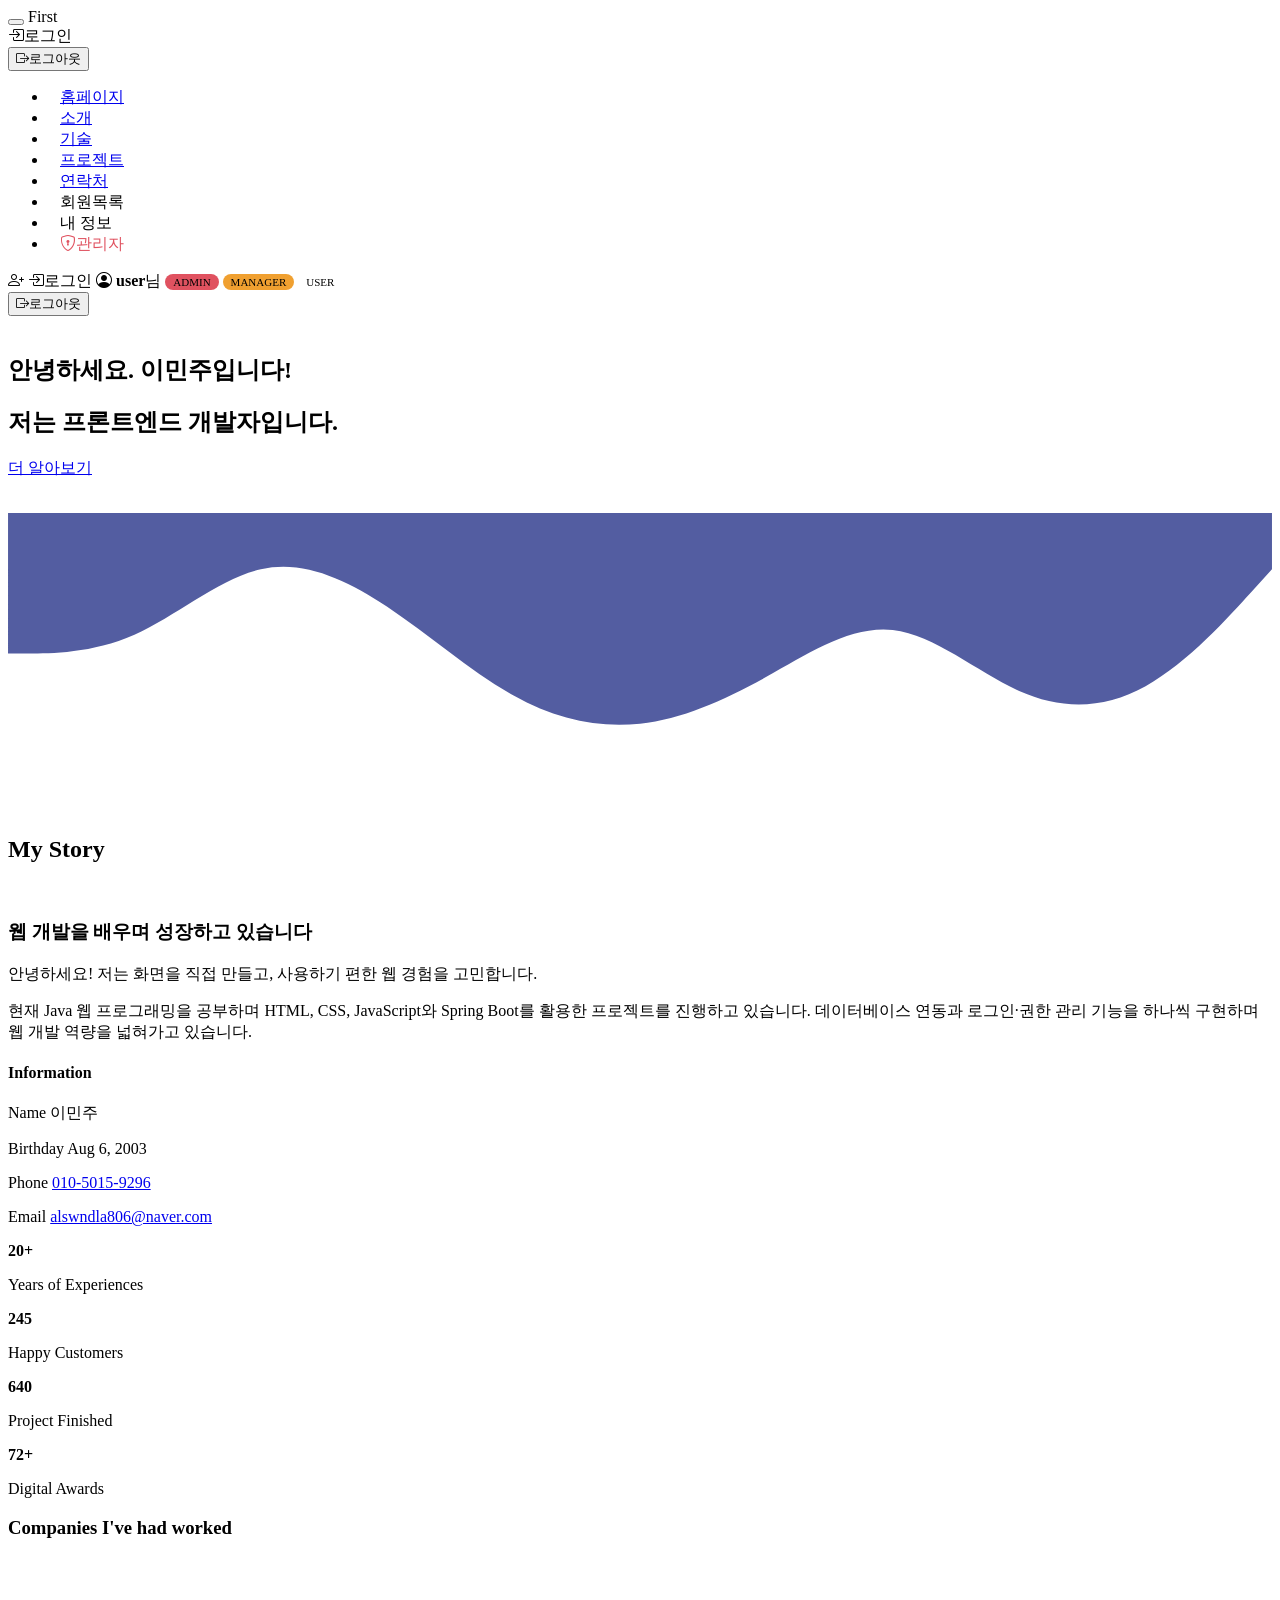
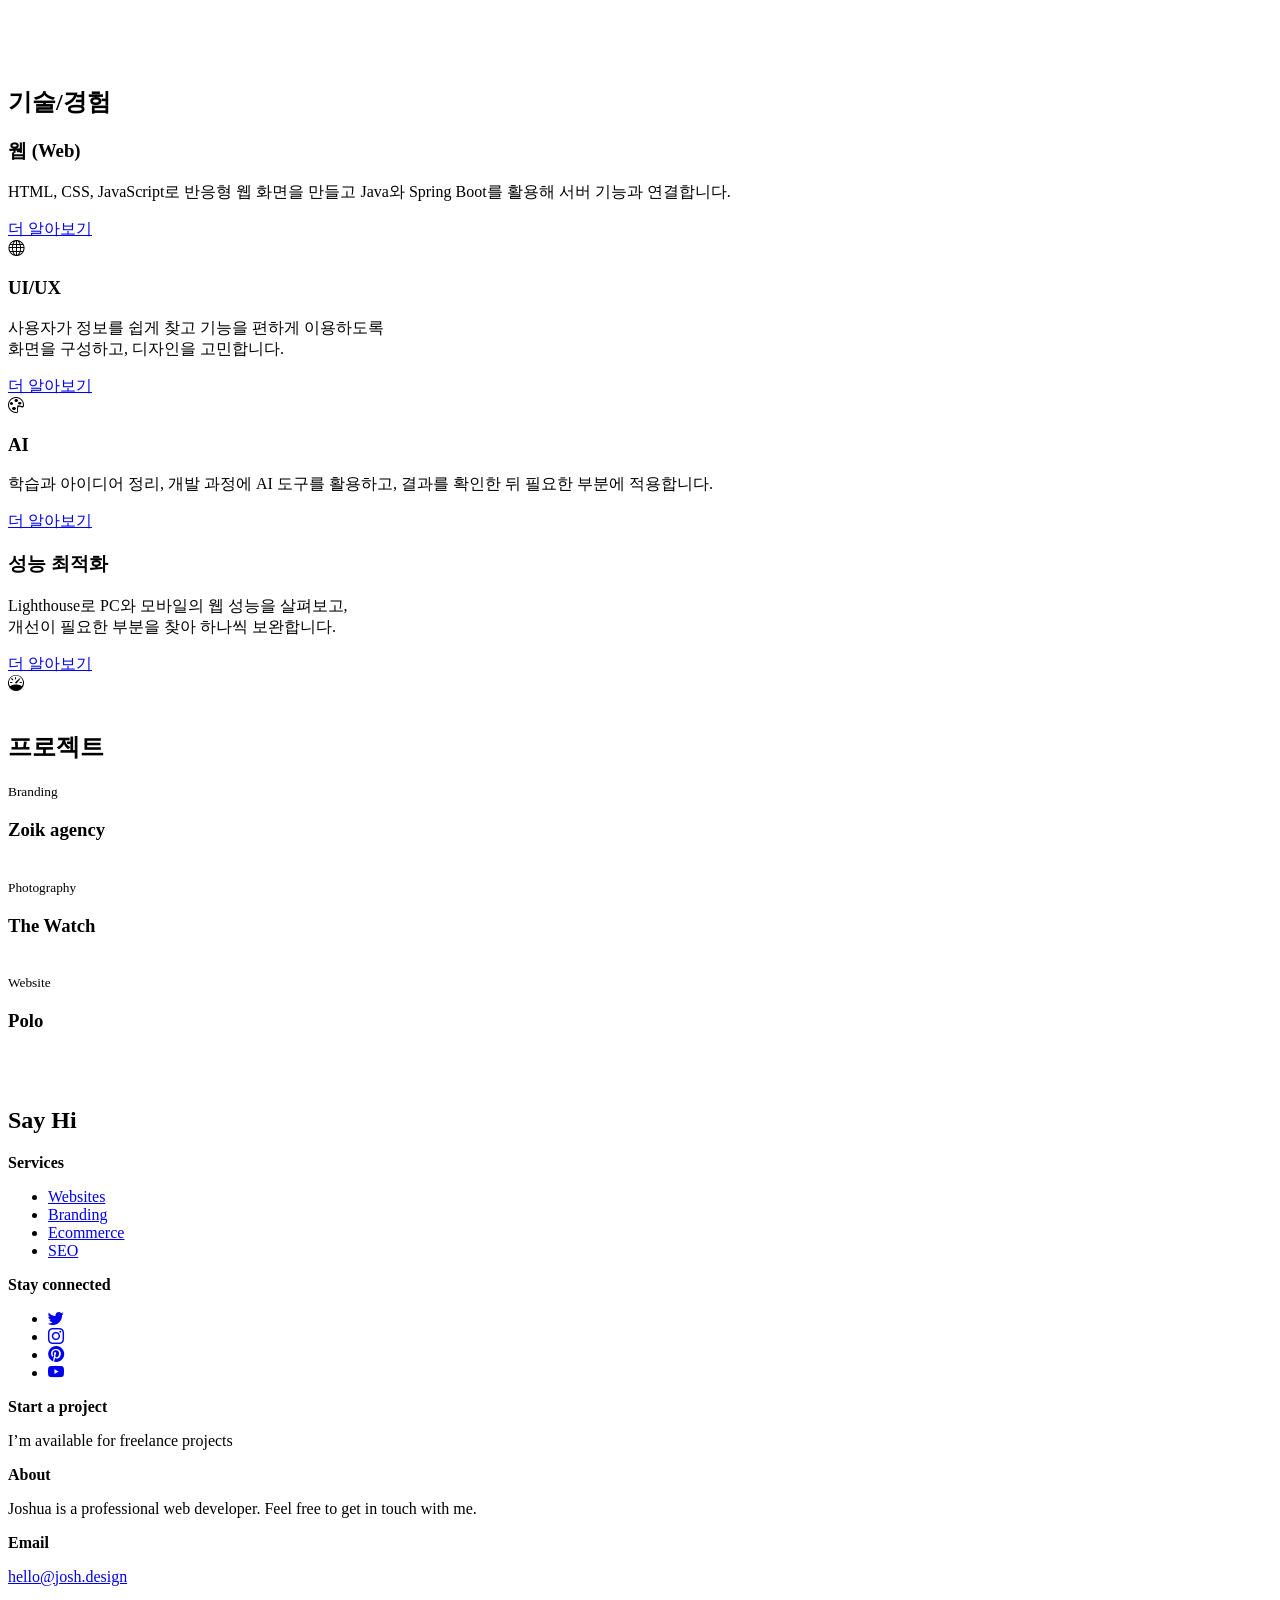
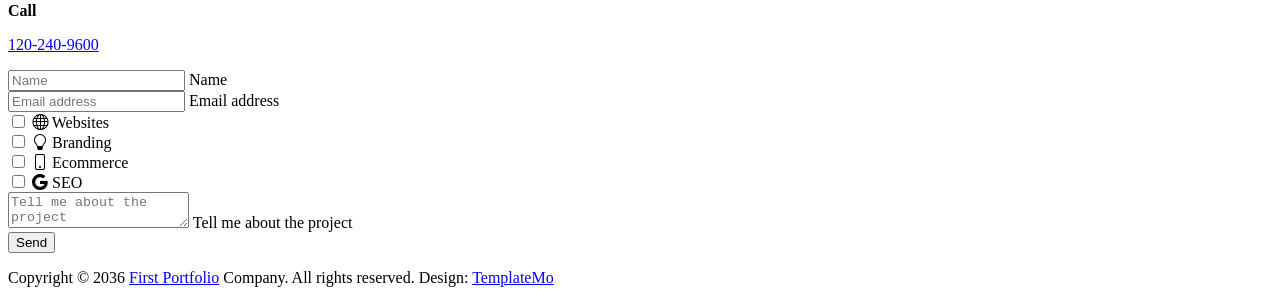
<file: demo/src/main/resources/templates/index.html>
<!doctype html>
<html xmlns:th="http://www.thymeleaf.org" xmlns:sec="http://www.thymeleaf.org/extras/spring-security">
    <head>
        <meta charset="utf-8">
        <meta name="viewport" content="width=device-width, initial-scale=1">

        <meta name="description" content="">
        <meta name="author" content="TemplateMo">

        <title>First Portfolio Bootstrap 5 Theme</title>

        <!-- CSS FILES -->
        <link rel="preconnect" href="https://fonts.googleapis.com">
        
        <link rel="preconnect" href="https://fonts.gstatic.com" crossorigin>
        
        <link href="https://fonts.googleapis.com/css2?family=DM+Sans:wght@400;500;700&display=swap" rel="stylesheet">

        <link th:href="@{/css/bootstrap.min.css}" rel="stylesheet">

        <!-- <link th:href="@{/css/bootstrap-icons.css}" rel="stylesheet"> -->
        <link rel="stylesheet" href="https://cdn.jsdelivr.net/npm/bootstrap-icons@1.13.1/font/bootstrap-icons.min.css">

        <link th:href="@{/css/magnific-popup.css}" rel="stylesheet">

        <link th:href="@{/css/templatemo-first-portfolio-style.css}" rel="stylesheet">
        
<!--

TemplateMo 578 First Portfolio

https://templatemo.com/tm-578-first-portfolio

-->

        <!-- [5주차] 네비게이션 로그인 사용자 표시 스타일 -->
        <style>
            .navbar-user { color: var(--white-color); font-size: var(--p-font-size); white-space: nowrap; }
            .navbar.is-sticky .navbar-user { color: var(--dark-color); }
            a.navbar-icon:hover { background: var(--secondary-color); color: var(--white-color); }
            /* [6주차] 권한(ROLE) 배지, 관리자 메뉴 */
            .role-badge { font-size: 11px; font-weight: var(--font-weight-bold); padding: 2px 8px; border-radius: 20px; color: var(--white-color); vertical-align: middle; }
            .role-ADMIN   { background: #e05260; }
            .role-MANAGER { background: #f0a030; }
            .role-USER    { background: var(--secondary-color); }
            .navbar .nav-link.nav-link-admin { color: #e05260; }
            /* [6주차] 메뉴가 늘어나도 한 줄 유지 */
            .navbar-nav .nav-link, .navbar .custom-btn { white-space: nowrap; }
            @media (min-width: 992px) {
                .navbar-expand-lg .navbar-nav .nav-link { margin-left: 12px; margin-right: 12px; }
            }
            @media (min-width: 992px) and (max-width: 1199px) {
                .navbar-expand-lg .navbar-nav .nav-link { margin-left: 7px; margin-right: 7px; font-size: 15px; }
                .navbar i.navbar-icon { display: none; }
            }
        </style>
    </head>
    
    <body>

        <section class="preloader">
            <div class="spinner">
                <span class="spinner-rotate"></span>    
            </div>
        </section>

        <nav class="navbar navbar-expand-lg">
            <div class="container">

                <button class="navbar-toggler" type="button" data-bs-toggle="collapse" data-bs-target="#navbarNav" aria-controls="navbarNav" aria-expanded="false" aria-label="Toggle navigation">
                    <span class="navbar-toggler-icon"></span>
                </button>

                <a th:href="@{/}" class="navbar-brand mx-auto mx-lg-0">First</a>

                <!-- [5주차] 모바일 화면 : 로그인 / 로그아웃 버튼 -->
                <div class="d-flex align-items-center d-lg-none">
                    <a sec:authorize="isAnonymous()" class="custom-btn btn" th:href="@{/login}">
                        <i class="bi-box-arrow-in-right me-1"></i>로그인
                    </a>
                    <form sec:authorize="isAuthenticated()" th:action="@{/logout}" method="post" class="m-0">
                        <button type="submit" class="custom-btn btn">
                            <i class="bi-box-arrow-right me-1"></i>로그아웃
                        </button>
                    </form>
                </div>

                <div class="collapse navbar-collapse" id="navbarNav">
                    <ul class="navbar-nav ms-lg-5">
                        <li class="nav-item">
                            <a class="nav-link click-scroll" href="#section_1">홈페이지</a>
                        </li>

                        <li class="nav-item">
                            <a class="nav-link click-scroll" href="#section_2">소개</a>
                        </li>

                        <li class="nav-item">
                            <a class="nav-link click-scroll" href="#section_3">기술</a>
                        </li>

                        <li class="nav-item">
                            <a class="nav-link click-scroll" href="#section_4">프로젝트</a>
                        </li>

                        <li class="nav-item">
                            <a class="nav-link click-scroll" href="#section_5">연락처</a>
                        </li>

                        <!-- [5주차] 회원 전용 페이지 : 로그인하지 않으면 로그인 화면으로 이동 -->
                        <li class="nav-item" sec:authorize="hasAnyRole('ADMIN', 'MANAGER')">
                            <a class="nav-link" th:href="@{/testdb}">회원목록</a>
                        </li>

                        <!-- [6주차] 로그인한 사람만 보이는 메뉴 : 내 정보 -->
                        <li class="nav-item" sec:authorize="isAuthenticated()">
                            <a class="nav-link" th:href="@{/mypage}">내 정보</a>
                        </li>

                        <!-- [6주차] 관리자(ROLE_ADMIN)만 보이는 메뉴 : 메뉴를 숨겨도 주소(URL) 직접 입력은 막지 못한다! -->
                        <li class="nav-item" sec:authorize="hasRole('ADMIN')">
                            <a class="nav-link nav-link-admin" th:href="@{/admin/members}"><i class="bi-shield-lock me-1"></i>관리자</a>
                        </li>
                    </ul>

                    <!-- [5주차] PC 화면 : 로그인 상태에 따라 버튼 전환 (sec:authorize) -->
                    <div class="d-lg-flex align-items-center d-none ms-auto">
                        <!-- 로그인 전 : 로그인 / 회원가입 -->
                        <th:block sec:authorize="isAnonymous()">
                            <a class="navbar-icon bi-person-plus me-3 text-center" th:href="@{/signup}" title="회원가입"></a>
                            <a class="custom-btn btn" th:href="@{/login}">
                                <i class="bi-box-arrow-in-right me-1"></i>로그인
                            </a>
                        </th:block>

                        <!-- 로그인 후 : 사용자 아이디 + 로그아웃 (CSRF 때문에 POST 폼으로 전송) -->
                        <th:block sec:authorize="isAuthenticated()">
                            <i class="navbar-icon bi-person-circle me-2 text-center"></i>
                            <span class="navbar-user me-3"><strong sec:authentication="name">user</strong>님
                                <!-- [6주차] 내 권한 배지 : hasRole('권한') 이 true 인 것만 표시 -->
                                <span sec:authorize="hasRole('ADMIN')" class="role-badge role-ADMIN">ADMIN</span>
                                <span sec:authorize="hasRole('MANAGER')" class="role-badge role-MANAGER">MANAGER</span>
                                <span sec:authorize="hasRole('USER')" class="role-badge role-USER">USER</span>
                            </span>
                            <form th:action="@{/logout}" method="post" class="m-0">
                                <button type="submit" class="custom-btn btn">
                                    <i class="bi-box-arrow-right me-1"></i>로그아웃
                                </button>
                            </form>
                        </th:block>
                    </div>
                </div>

            </div>
        </nav>

        <main>

            <section class="hero d-flex justify-content-center align-items-center" id="section_1">
                <div class="container">
                    <div class="row">

                        <div class="col-lg-7 col-12">
                            <div class="hero-text">
                                <div class="hero-title-wrap d-flex align-items-center mb-4">
                                    <img th:src="@{/images/profile.png}" class="avatar-image avatar-image-large img-fluid" alt="">
                                    <h1 class="hero-title ms-3 mb-0">안녕하세요. 이민주입니다!</h1>
                                </div>

                                <h2 class="mb-4">저는 프론트엔드 개발자입니다.</h2>
                                <p class="mb-4"><a class="custom-btn btn custom-link" href="#section_2">더 알아보기</a></p>
                            </div>
                        </div>

                        <div class="col-lg-5 col-12 position-relative">
                            <div class="hero-image-wrap"></div>
                            <img th:src="@{/images/portrait-happy-excited-man-holding-laptop-computer.png}" class="hero-image img-fluid" alt="">
                        </div>

                    </div>
                </div>

                <svg xmlns="http://www.w3.org/2000/svg" viewBox="0 0 1440 320"><path fill="#535da1" fill-opacity="1" d="M0,160L24,160C48,160,96,160,144,138.7C192,117,240,75,288,64C336,53,384,75,432,106.7C480,139,528,181,576,208C624,235,672,245,720,240C768,235,816,213,864,186.7C912,160,960,128,1008,133.3C1056,139,1104,181,1152,202.7C1200,224,1248,224,1296,197.3C1344,171,1392,117,1416,90.7L1440,64L1440,0L1416,0C1392,0,1344,0,1296,0C1248,0,1200,0,1152,0C1104,0,1056,0,1008,0C960,0,912,0,864,0C816,0,768,0,720,0C672,0,624,0,576,0C528,0,480,0,432,0C384,0,336,0,288,0C240,0,192,0,144,0C96,0,48,0,24,0L0,0Z"></path></svg>
            </section>


            <section class="about section-padding" id="section_2">
                <div class="container">
                    <div class="row">

                        <div class="col-lg-6 col-12">
                            <img th:src="@{/images/couple-working-from-home-together-sofa.jpg}" class="about-image img-fluid" alt="">
                        </div>

                        <div class="col-lg-6 col-12 mt-5 mt-lg-0">
                            <div class="about-thumb">

                                <div class="section-title-wrap d-flex justify-content-end align-items-center mb-4">
                                    <h2 class="text-white me-4 mb-0">My Story </h2>

                                    <img th:src="@{/images/happy-bearded-young-man.jpg}" class="avatar-image img-fluid" alt="">
                                </div>

                                <h3 class="pt-2 mb-3">웹 개발을 배우며 성장하고 있습니다</h3>

                                <p>안녕하세요! 저는 화면을 직접 만들고, 사용하기 편한 웹 경험을 고민합니다.</p>

                                <p>현재 Java 웹 프로그래밍을 공부하며 HTML, CSS, JavaScript와 Spring Boot를 활용한 프로젝트를 진행하고 있습니다. 데이터베이스 연동과 로그인·권한 관리 기능을 하나씩 구현하며 웹 개발 역량을 넓혀가고 있습니다.</p>
                            </div>
                        </div>

                    </div>
                </div>
            </section>

            <section class="featured section-padding">
                <div class="container">
                    <div class="row">

                        <div class="col-lg-6 col-12">
                            <div class="profile-thumb">
                                <div class="profile-title">
                                    <h4 class="mb-0">Information</h4>
                                </div>

                                <div class="profile-body">
                                    <p>
                                        <span class="profile-small-title">Name</span> 
                                        <span>이민주</span>
                                    </p>

                                    <p>
                                        <span class="profile-small-title">Birthday</span> 
                                        <span>Aug 6, 2003</span>
                                    </p>

                                    <p>
                                        <span class="profile-small-title">Phone</span> 
                                         <span><a href="tel: 305-240-9671">010-5015-9296</a></span>
                                    </p>

                                    <p>
                                        <span class="profile-small-title">Email</span> 
                                        <span><a href="mailto:hello@josh.design">alswndla806@naver.com</a></span>
                                    </p>
                                </div>
                            </div>
                        </div>

                        <div class="col-lg-6 col-12 mt-5 mt-lg-0">
                            <div class="about-thumb">
                                <div class="row">
                                    <div class="col-lg-6 col-6 featured-border-bottom py-2">
                                        <strong class="featured-numbers">20+</strong>

                                        <p class="featured-text">Years of Experiences</p>
                                    </div>

                                    <div class="col-lg-6 col-6 featured-border-start featured-border-bottom ps-5 py-2">
                                        <strong class="featured-numbers">245</strong>

                                        <p class="featured-text">Happy Customers</p>
                                    </div>

                                    <div class="col-lg-6 col-6 pt-4">
                                        <strong class="featured-numbers">640</strong>

                                        <p class="featured-text">Project Finished</p>
                                    </div>

                                    <div class="col-lg-6 col-6 featured-border-start ps-5 pt-4">
                                        <strong class="featured-numbers">72+</strong>

                                        <p class="featured-text">Digital Awards</p>
                                    </div>
                                </div>
                            </div>
                        </div>

                    </div>
                </div>
            </section>


            <section class="clients section-padding">
                <div class="container">
                    <div class="row align-items-center">

                        <div class="col-lg-12 col-12">
                            <h3 class="text-center mb-5">Companies I've had worked</h3>
                        </div>

                        <div class="col-lg-2 col-4 ms-auto clients-item-height">
                            <img th:src="@{/images/clients/cachet.svg}" class="clients-image img-fluid" alt="">
                        </div>

                        <div class="col-lg-2 col-4 clients-item-height">
                            <img th:src="@{/images/clients/guitar-center.svg}" class="clients-image img-fluid" alt="">
                        </div>

                        <div class="col-lg-2 col-4 clients-item-height">
                            <img th:src="@{/images/clients/tokico.svg}" class="clients-image img-fluid" alt="">
                        </div>

                        <div class="col-lg-2 col-4 clients-item-height">
                            <img th:src="@{/images/clients/shopify.svg}" class="clients-image img-fluid" alt="">
                        </div>

                        <div class="col-lg-2 col-4 me-auto clients-item-height">
                            <img th:src="@{/images/clients/profil-rejser.svg}" class="clients-image img-fluid" alt="">
                        </div>

                    </div>
                </div>
            </section>


            <section class="services section-padding" id="section_3">
                <div class="container">
                    <div class="row">

                        <div class="col-lg-10 col-12 mx-auto">
                            <div class="section-title-wrap d-flex justify-content-center align-items-center mb-5">
                                <img th:src="@{/images/handshake-man-woman-after-signing-business-contract-closeup.jpg}" class="avatar-image img-fluid" alt="">

                                <h2 class="text-white ms-4 mb-0">기술/경험</h2>
                            </div>

                            <div class="row pt-lg-5">
                                <div class="col-lg-6 col-12">
                                    <div class="services-thumb">
                                        <div class="d-flex flex-wrap align-items-center border-bottom mb-4 pb-3">
                                            <h3 class="mb-0">웹 (Web)</h3>
                                        </div>

                                        <p>HTML, CSS, JavaScript로 반응형 웹 화면을 만들고 Java와 Spring Boot를 활용해 서버 기능과 연결합니다.</p>

                                        <a href="/detailed_web.html" target="_blank" rel="noopener noreferrer" class="custom-btn custom-border-btn btn mt-3">더 알아보기</a>

                                        <div class="services-icon-wrap d-flex justify-content-center align-items-center">
                                            <i class="services-icon bi-globe"></i>
                                        </div>
                                    </div>
                                </div>

                                <div class="col-lg-6 col-12">
                                    <div class="services-thumb services-thumb-up">
                                        <div class="d-flex flex-wrap align-items-center border-bottom mb-4 pb-3">
                                            <h3 class="mb-0">UI/UX</h3>
                                        </div>

                                        <p>사용자가 정보를 쉽게 찾고 기능을 편하게 이용하도록<br>화면을 구성하고, 디자인을 고민합니다.</p>

                                        <a href="/detailed_uiux.html" class="custom-btn custom-border-btn btn mt-3">더 알아보기</a>

                                        <div class="services-icon-wrap d-flex justify-content-center align-items-center">
                                            <!-- <i class="services-icon bi-lightbulb"></i> -->
                                            <i class="services-icon bi-palette"></i>
                                        </div>
                                    </div>
                                </div>

                                <div class="col-lg-6 col-12">
                                    <div class="services-thumb">
                                        <div class="d-flex flex-wrap align-items-center border-bottom mb-4 pb-3">
                                            <h3 class="mb-0">AI</h3>
                                        </div>

                                        <p>학습과 아이디어 정리, 개발 과정에 AI 도구를 활용하고, 결과를 확인한 뒤 필요한 부분에 적용합니다.</p>

                                        <a href="/detailed_ai.html" class="custom-btn custom-border-btn btn mt-3">더 알아보기</a>

                                        <div class="services-icon-wrap d-flex justify-content-center align-items-center">
                                            <i class="services-icon bi-anthropic"></i>
                                        </div>
                                    </div>
                                </div>

                                <div class="col-lg-6 col-12">
                                    <div class="services-thumb services-thumb-up">
                                        <div class="d-flex flex-wrap align-items-center border-bottom mb-4 pb-3">
                                            <h3 class="mb-0">성능 최적화</h3>
                                        </div>

                                        <p>Lighthouse로 PC와 모바일의 웹 성능을 살펴보고,<br>개선이 필요한 부분을 찾아 하나씩 보완합니다.</p>

                                        <a href="/detailed_quality.html" class="custom-btn custom-border-btn btn mt-3">더 알아보기</a>

                                        <div class="services-icon-wrap d-flex justify-content-center align-items-center">
                                            <i class="services-icon bi-speedometer"></i>
                                        </div>
                                    </div>
                                </div>
                            </div>
                        </div>
                    </div>
                </div>
            </section>


            <section class="projects section-padding" id="section_4">
                <div class="container">
                    <div class="row">

                        <div class="col-lg-8 col-md-8 col-12 ms-auto">
                            <div class="section-title-wrap d-flex justify-content-center align-items-center mb-4">
                                <img th:src="@{/images/white-desk-work-study-aesthetics.jpg}" class="avatar-image img-fluid" alt="">

                                <h2 class="text-white ms-4 mb-0">프로젝트</h2>
                            </div>
                        </div>

                        <div class="clearfix"></div>

                        <div class="col-lg-4 col-md-6 col-12">
                            <div class="projects-thumb">
                                <div class="projects-info">
                                    <small class="projects-tag">Branding</small>

                                    <h3 class="projects-title">Zoik agency</h3>
                                </div>

                                <a th:href="@{/images/projects/nikhil-KO4io-eCAXA-unsplash.jpg}" class="popup-image">
                                    <img th:src="@{/images/projects/nikhil-KO4io-eCAXA-unsplash.jpg}" class="projects-image img-fluid" alt="">
                                </a>
                            </div>
                        </div>

                        <div class="col-lg-4 col-md-6 col-12">
                            <div class="projects-thumb">
                                <div class="projects-info">
                                    <small class="projects-tag">Photography</small>

                                    <h3 class="projects-title">The Watch</h3>
                                </div>

                                <a th:href="@{/images/projects/the-5th-IQYR7N67dhM-unsplash.jpg}" class="popup-image">
                                    <img th:src="@{/images/projects/the-5th-IQYR7N67dhM-unsplash.jpg}" class="projects-image img-fluid" alt="">
                                </a>
                            </div>
                        </div>

                        <div class="col-lg-4 col-md-6 col-12">
                            <div class="projects-thumb">
                                <div class="projects-info">
                                    <small class="projects-tag">Website</small>

                                    <h3 class="projects-title">Polo</h3>
                                </div>

                                <a th:href="@{/images/projects/true-agency-9Bjog5FZ-oc-unsplash.jpg}" class="popup-image">
                                    <img th:src="@{/images/projects/true-agency-9Bjog5FZ-oc-unsplash.jpg}" class="projects-image img-fluid" alt="">
                                </a>
                            </div>
                        </div>

                    </div>
                </div>
            </section>

            <section class="contact section-padding" id="section_5">
                    <div class="container">
                        <div class="row">

                            <div class="col-lg-6 col-md-8 col-12">
                                <div class="section-title-wrap d-flex justify-content-center align-items-center mb-5">
                                    <img th:src="@{/images/aerial-view-man-using-computer-laptop-wooden-table.jpg}" class="avatar-image img-fluid" alt="">

                                    <h2 class="text-white ms-4 mb-0">Say Hi</h2>
                                </div>
                            </div>

                            <div class="clearfix"></div>

                            <div class="col-lg-3 col-md-6 col-12 pe-lg-0">
                                <div class="contact-info contact-info-border-start d-flex flex-column">
                                    <strong class="site-footer-title d-block mb-3">Services</strong>

                                    <ul class="footer-menu">
                                        <li class="footer-menu-item"><a href="#" class="footer-menu-link">Websites</a></li>

                                        <li class="footer-menu-item"><a href="#" class="footer-menu-link">Branding</a></li>

                                        <li class="footer-menu-item"><a href="#" class="footer-menu-link">Ecommerce</a></li>

                                        <li class="footer-menu-item"><a href="#" class="footer-menu-link">SEO</a></li>
                                    </ul>

                                    <strong class="site-footer-title d-block mt-4 mb-3">Stay connected</strong>

                                    <ul class="social-icon">
                                        <li class="social-icon-item"><a href="https://twitter.com/minthu" class="social-icon-link bi-twitter"></a></li>

                                        <li class="social-icon-item"><a href="#" class="social-icon-link bi-instagram"></a></li>

                                        <li class="social-icon-item"><a href="#" class="social-icon-link bi-pinterest"></a></li>

                                        <li class="social-icon-item"><a href="https://www.youtube.com/templatemo" class="social-icon-link bi-youtube"></a></li>
                                    </ul>

                                    <strong class="site-footer-title d-block mt-4 mb-3">Start a project</strong>

                                    <p class="mb-0">I’m available for freelance projects</p>
                                </div>
                            </div>

                            <div class="col-lg-3 col-md-6 col-12 ps-lg-0">
                                <div class="contact-info d-flex flex-column">
                                    <strong class="site-footer-title d-block mb-3">About</strong>

                                    <p class="mb-2">
                                        Joshua is a professional web developer. Feel free to get in touch with me.
                              </p>

                                    <strong class="site-footer-title d-block mt-4 mb-3">Email</strong>

                                    <p>
                                        <a href="mailto:hello@josh.design">
                                            hello@josh.design
                                        </a>
                                    </p>

                                    <strong class="site-footer-title d-block mt-4 mb-3">Call</strong>

                                    <p class="mb-0">
                                        <a href="tel: 120-240-9600">
                                            120-240-9600
                                        </a>
                                    </p>
                                </div>
                            </div>

                            <div class="col-lg-6 col-12 mt-5 mt-lg-0">
                                <form action="#" method="get" class="custom-form contact-form" role="form">
                                    <div class="row">
                                        <div class="col-lg-6 col-md-6 col-12">
                                            <div class="form-floating">
                                                <input type="text" name="name" id="name" class="form-control" placeholder="Name" required="">
                                                
                                                <label for="name">Name</label>
                                            </div>
                                        </div>

                                        <div class="col-lg-6 col-md-6 col-12"> 
                                            <div class="form-floating">
                                                <input type="email" name="email" id="email" pattern="[^ @]*@[^ @]*" class="form-control" placeholder="Email address" required="">
                                                
                                                <label for="email">Email address</label>
                                            </div>
                                        </div>

                                        <div class="col-lg-3 col-md-6 col-6">
                                            <div class="form-check form-check-inline">
                                                <input name="website" type="checkbox" class="form-check-input" id="inlineCheckbox1" value="1">

                                                <label class="form-check-label" for="inlineCheckbox1">
                                                    <i class="bi-globe form-check-icon"></i>
                                                    <span class="form-check-label-text">Websites</span>
                                                </label>
                                          </div>
                                        </div>

                                        <div class="col-lg-3 col-md-6 col-6">
                                            <div class="form-check form-check-inline">
                                                <input name="branding" type="checkbox" class="form-check-input" id="inlineCheckbox2" value="1">

                                                <label class="form-check-label" for="inlineCheckbox2">
                                                    <i class="bi-lightbulb form-check-icon"></i>
                                                    <span class="form-check-label-text">Branding</span>
                                                </label>
                                            </div>
                                        </div>

                                        <div class="col-lg-3 col-md-6 col-6">
                                            <div class="form-check form-check-inline">
                                                <input name="ecommerce" type="checkbox" class="form-check-input" id="inlineCheckbox3" value="1">

                                                <label class="form-check-label" for="inlineCheckbox3">
                                                    <i class="bi-phone form-check-icon"></i>
                                                    <span class="form-check-label-text">Ecommerce</span>
                                                </label>
                                            </div>
                                        </div>

                                        <div class="col-lg-3 col-md-6 col-6">
                                            <div class="form-check form-check-inline me-0">
                                                <input name="seo" type="checkbox" class="form-check-input" id="inlineCheckbox4" value="1">

                                                <label class="form-check-label" for="inlineCheckbox4">
                                                    <i class="bi-google form-check-icon"></i>
                                                    <span class="form-check-label-text">SEO</span>
                                                </label>
                                            </div>
                                        </div>

                                        <div class="col-lg-12 col-12">
                                            <div class="form-floating">
                                                <textarea class="form-control" id="message" name="message" placeholder="Tell me about the project"></textarea>
                                                
                                                <label for="message">Tell me about the project</label>
                                            </div>
                                        </div>

                                        <div class="col-lg-3 col-12 ms-auto">
                                            <button type="submit" class="form-control">Send</button>
                                        </div>

                                    </div>
                                </form>
                            </div>

                        </div>
                    </div>
                </div>
            </section>

        </main>

        <footer class="site-footer">
            <div class="container">
                <div class="row">

                    <div class="col-lg-12 col-12">
                        <div class="copyright-text-wrap">
                            <p class="mb-0">
                                <span class="copyright-text">Copyright © 2036 <a href="#">First Portfolio</a> Company. All rights reserved.</span>
                                Design: 
                                <a rel="sponsored" href="https://templatemo.com" target="_blank">TemplateMo</a>
                            </p>
                        </div>
                    </div>

                </div>
            </div>
        </footer>

        <!-- JAVASCRIPT FILES -->
        <script th:src="@{/js/jquery.min.js}"></script>
        <script th:src="@{/js/bootstrap.min.js}"></script>
        <script th:src="@{/js/jquery.sticky.js}"></script>
        <script th:src="@{/js/click-scroll.js}"></script>
        <script th:src="@{/js/jquery.magnific-popup.min.js}"></script>
        <script th:src="@{/js/magnific-popup-options.js}"></script>
        <script th:src="@{/js/custom.js}"></script>

    </body>
</html>
</file>
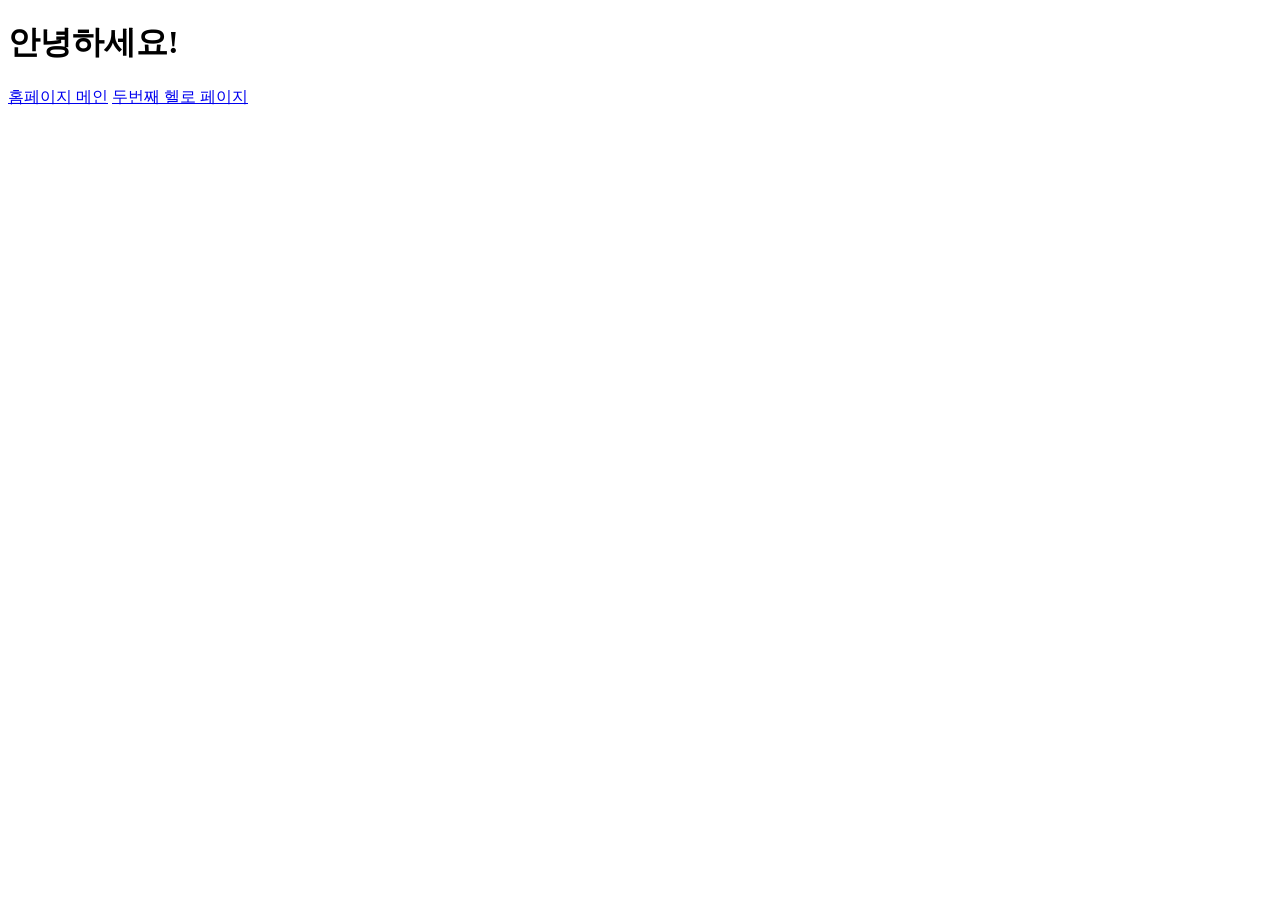
<file: demo/src/main/resources/templates/hello.html>
<!DOCTYPE html>
<html xmlns:th="http://www.thymeleaf.org">
<head>
    <meta charset="UTF-8">
    <title>Hello 페이지</title>
</head>
<body>
    <h1>안녕하세요!</h1>
    <p th:text="${data}"></p>
    <a href="/">홈페이지 메인</a>
    <a href="/hello2">두번째 헬로 페이지</a>
</body>
</html>
</file>
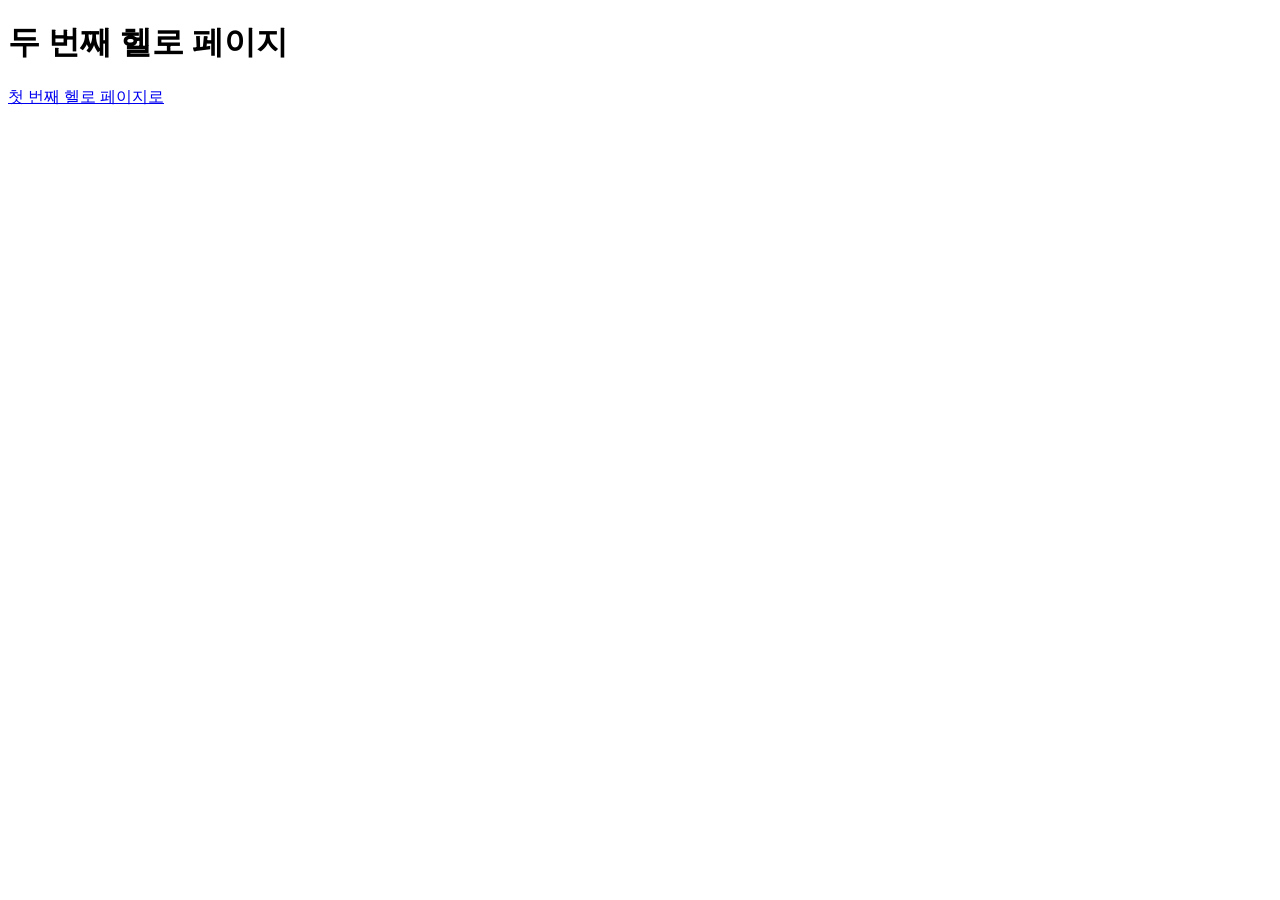
<file: demo/src/main/resources/templates/hello2.html>
<!DOCTYPE html>
<html xmlns:th="http://www.thymeleaf.org">
<head>
    <meta charset="UTF-8">
    <title>Hello2 페이지</title>
</head>
<body>
    <h1>두 번째 헬로 페이지</h1>
    <p th:text="${name}"></p>
    <p th:text="${major}"></p>
    <p th:text="${grade}"></p>
    <p th:text="${hobby}"></p>
    <p th:text="${goal}"></p>
    <a href="/hello">첫 번째 헬로 페이지로</a>
</body>
</html>
</file>
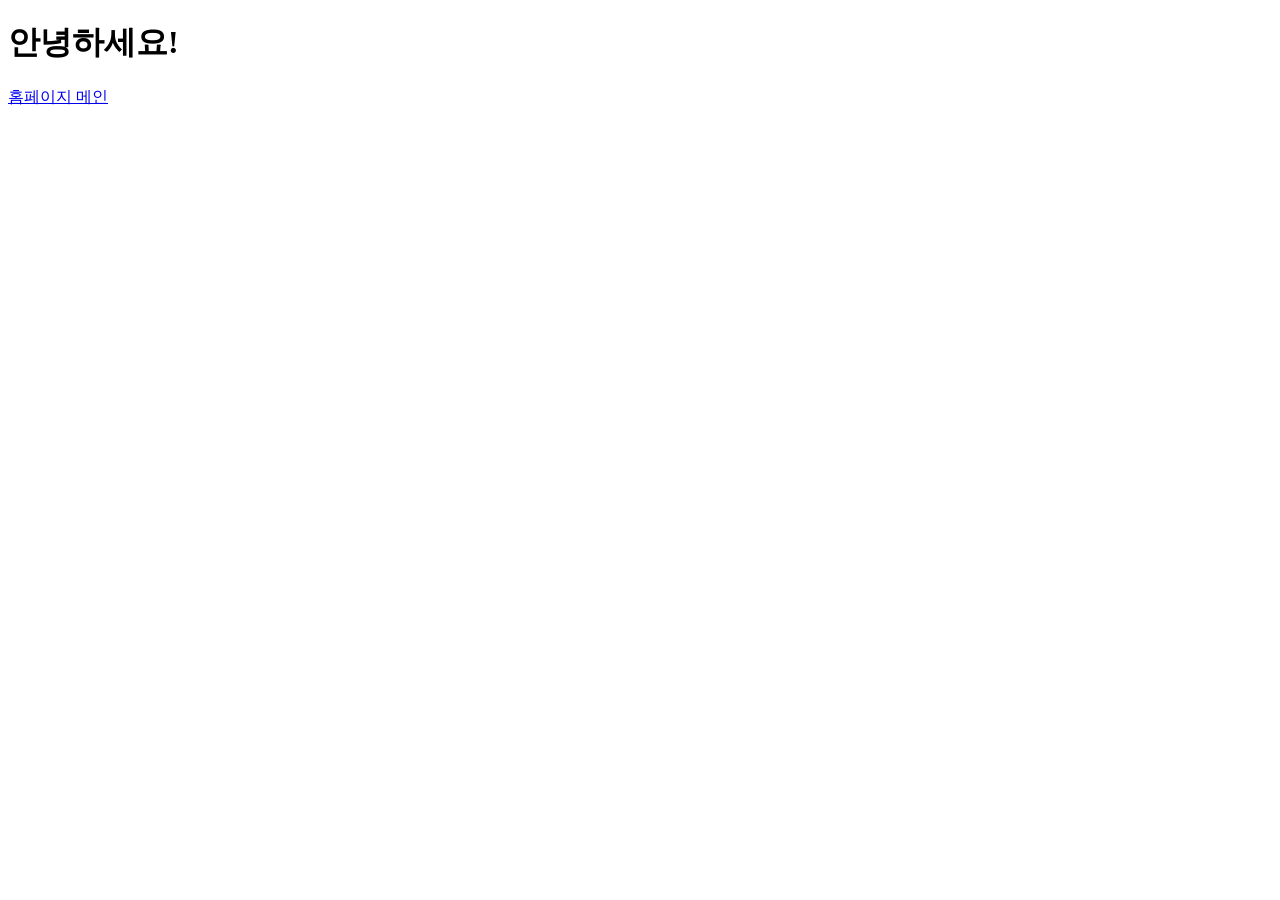
<file: demo/src/main/resources/templates/index copy.html>
<!DOCTYPE html>
<html xmlns:th="http://www.thymeleaf.org">
<head>
    <meta charset="UTF-8">
    <title>index 메인페이지</title>
</head>
<body>
    <h1>안녕하세요!</h1>
    <a href="/hello">홈페이지 메인</a>
</body>
</html>
</file>
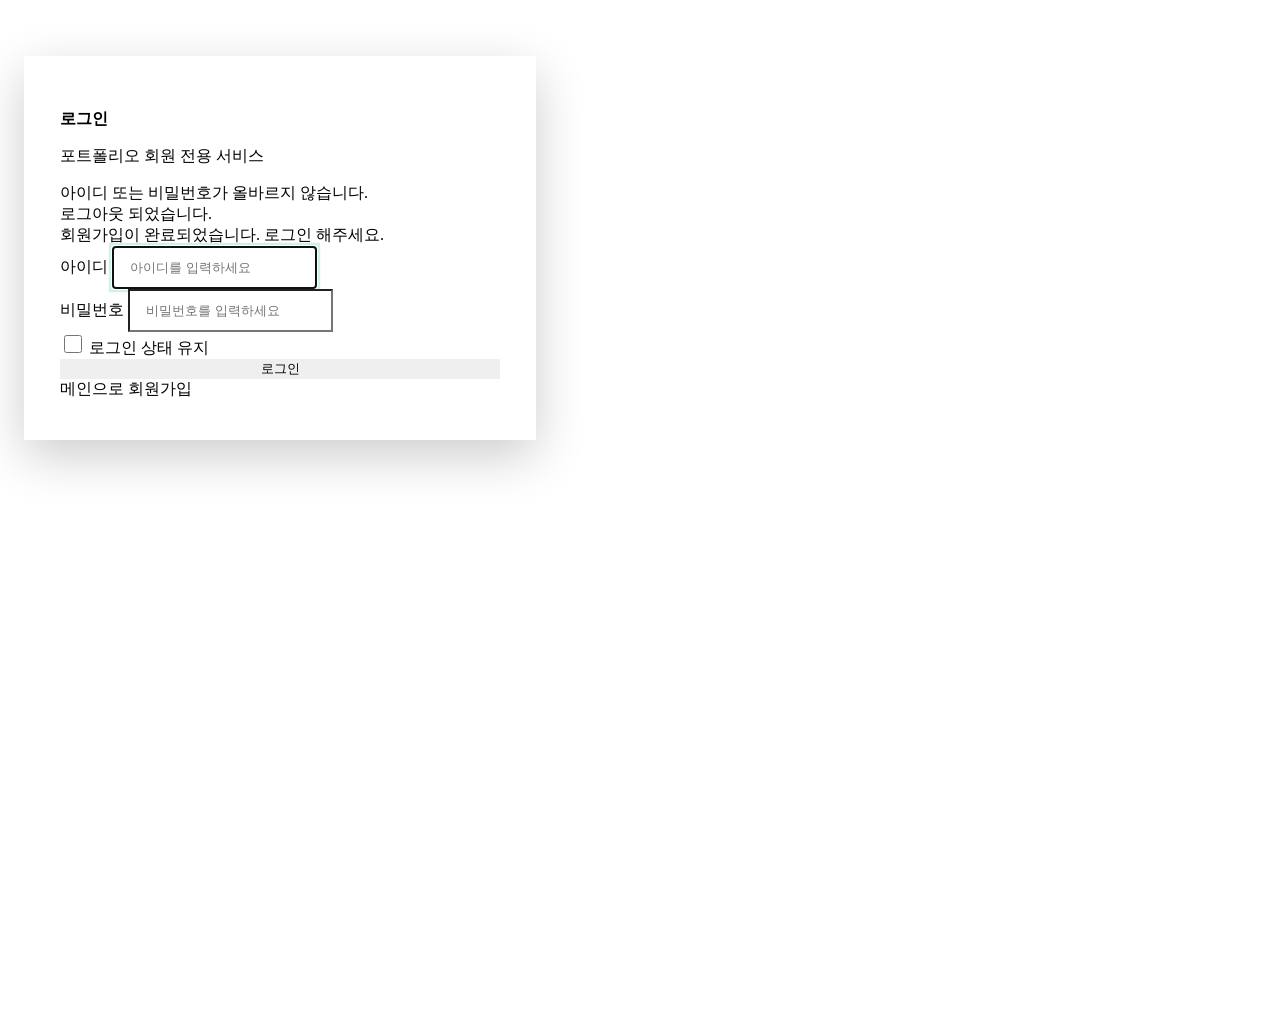
<file: demo/src/main/resources/templates/login.html>
<!doctype html>
<html lang="ko" xmlns:th="http://www.thymeleaf.org">
    <head>
        <meta charset="utf-8">
        <meta name="viewport" content="width=device-width, initial-scale=1">
        <title>로그인 - First Portfolio</title>

        <!-- [5주차 제공] 포트폴리오와 같은 부트스트랩/테마 CSS 사용 -->
        <link rel="preconnect" href="https://fonts.googleapis.com">
        <link rel="preconnect" href="https://fonts.gstatic.com" crossorigin>
        <link href="https://fonts.googleapis.com/css2?family=DM+Sans:wght@400;500;700&display=swap" rel="stylesheet">
        <link th:href="@{/css/bootstrap.min.css}" rel="stylesheet">
        <link th:href="@{/css/bootstrap-icons.css}" rel="stylesheet">
        <link th:href="@{/css/templatemo-first-portfolio-style.css}" rel="stylesheet">

        <style>
            .auth-page {
                min-height: 100vh;
                background: linear-gradient(135deg, var(--primary-color) 0%, #3d4580 100%);
                padding: 48px 16px;
            }
            .auth-card {
                background: var(--white-color);
                border-radius: var(--border-radius-medium);
                box-shadow: 0 1rem 3rem rgba(0, 0, 0, .2);
                max-width: 440px;
                width: 100%;
                padding: 40px 36px;
            }
            .auth-card h2 { font-size: var(--h4-font-size); color: var(--dark-color); }
            .auth-card .form-control {
                border-radius: var(--border-radius-small);
                padding: 12px 16px;
            }
            .auth-card .form-control:focus {
                border-color: var(--secondary-color);
                box-shadow: 0 0 0 .2rem rgba(20, 183, 137, .2);
            }
            .auth-card .custom-btn { width: 100%; border: 0; }
            .auth-icon {
                width: 64px; height: 64px; line-height: 64px;
                border-radius: 50%;
                background: var(--secondary-color);
                color: var(--white-color);
                font-size: 28px;
                text-align: center;
            }
            .auth-check { width: 18px; height: 18px; accent-color: var(--secondary-color); cursor: pointer; }
            .auth-links a { color: var(--primary-color); font-weight: var(--font-weight-medium); }
            .auth-links a:hover { color: var(--secondary-color); }
        </style>
    </head>

    <body>
        <main class="auth-page d-flex justify-content-center align-items-center">
            <div class="auth-card">

                <div class="text-center mb-4">
                    <a th:href="@{/}" class="d-inline-block auth-icon mb-3"><i class="bi-person-lock"></i></a>
                    <h2 class="mb-1">로그인</h2>
                    <p class="text-muted mb-0">포트폴리오 회원 전용 서비스</p>
                </div>

                <!-- 결과 메시지 : 스프링 시큐리티가 붙여주는 URL 파라미터(?error, ?logout)와 회원가입(?signup) -->
                <div th:if="${param.error}" class="alert alert-danger py-2" role="alert">
                    <i class="bi-exclamation-circle me-1"></i> 아이디 또는 비밀번호가 올바르지 않습니다.
                </div>
                <div th:if="${param.logout}" class="alert alert-secondary py-2" role="alert">
                    <i class="bi-box-arrow-right me-1"></i> 로그아웃 되었습니다.
                </div>
                <div th:if="${param.signup}" class="alert alert-success py-2" role="alert">
                    <i class="bi-check-circle me-1"></i> 회원가입이 완료되었습니다. 로그인 해주세요.
                </div>

                <!-- th:action 을 사용하면 CSRF 토큰(_csrf)이 hidden 으로 자동 삽입된다. -->
                <!-- POST /login 은 컨트롤러가 아니라 스프링 시큐리티 필터가 직접 처리한다. -->
                <form th:action="@{/login}" method="post">
                    <div class="mb-3">
                        <label for="username" class="form-label">아이디</label>
                        <input type="text" class="form-control" id="username" name="username"
                               placeholder="아이디를 입력하세요" required autofocus>
                    </div>

                    <div class="mb-3">
                        <label for="password" class="form-label">비밀번호</label>
                        <input type="password" class="form-control" id="password" name="password"
                               placeholder="비밀번호를 입력하세요" required>
                    </div>

                    <!-- [연습문제] remember-me : SecurityConfig 에 rememberMe() 설정 시 동작 -->
                    <div class="d-flex align-items-center mb-4">
                        <input class="auth-check me-2" type="checkbox" id="remember-me" name="remember-me">
                        <label for="remember-me">로그인 상태 유지</label>
                    </div>

                    <button type="submit" class="custom-btn btn">로그인</button>
                </form>

                <div class="auth-links d-flex justify-content-between mt-4">
                    <a th:href="@{/}"><i class="bi-house me-1"></i>메인으로</a>
                    <a th:href="@{/signup}">회원가입<i class="bi-arrow-right ms-1"></i></a>
                </div>
            </div>
        </main>
    </body>
</html>
</file>
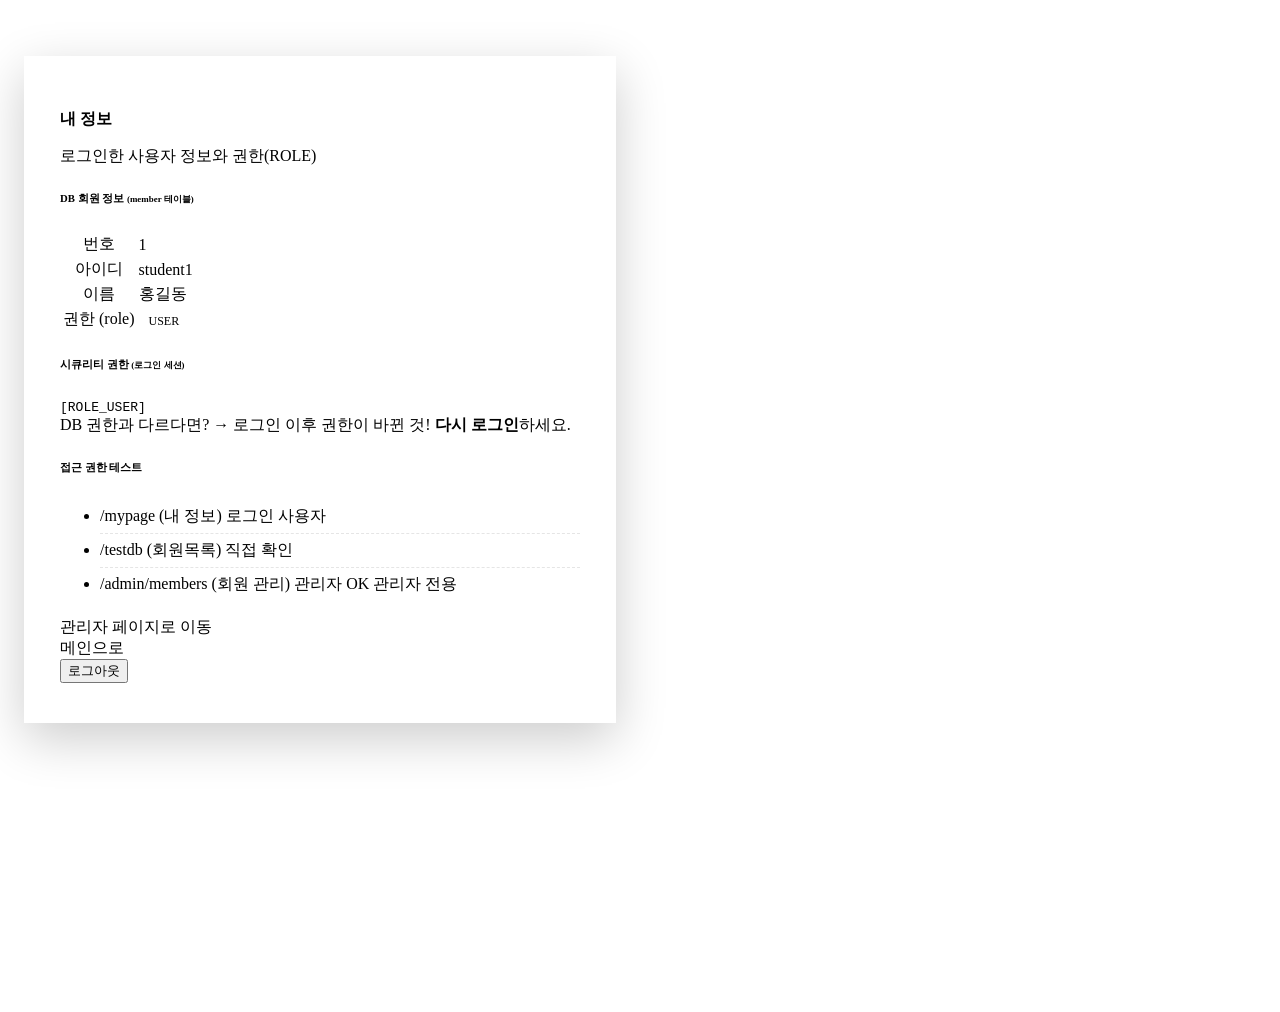
<file: demo/src/main/resources/templates/mypage.html>
<!doctype html>
<html lang="ko" xmlns:th="http://www.thymeleaf.org" xmlns:sec="http://www.thymeleaf.org/extras/spring-security">
    <head>
        <meta charset="utf-8">
        <meta name="viewport" content="width=device-width, initial-scale=1">
        <title>내 정보 - First Portfolio</title>

        <!-- [6주차 제공] 포트폴리오와 같은 부트스트랩/테마 CSS 사용 -->
        <link rel="preconnect" href="https://fonts.googleapis.com">
        <link rel="preconnect" href="https://fonts.gstatic.com" crossorigin>
        <link href="https://fonts.googleapis.com/css2?family=DM+Sans:wght@400;500;700&display=swap" rel="stylesheet">
        <link th:href="@{/css/bootstrap.min.css}" rel="stylesheet">
        <link th:href="@{/css/bootstrap-icons.css}" rel="stylesheet">
        <link th:href="@{/css/templatemo-first-portfolio-style.css}" rel="stylesheet">

        <style>
            .auth-page {
                min-height: 100vh;
                background: linear-gradient(135deg, var(--primary-color) 0%, #3d4580 100%);
                padding: 48px 16px;
            }
            .auth-card {
                background: var(--white-color);
                border-radius: var(--border-radius-medium);
                box-shadow: 0 1rem 3rem rgba(0, 0, 0, .2);
                max-width: 520px;
                width: 100%;
                padding: 40px 36px;
            }
            .auth-card h2 { font-size: var(--h4-font-size); color: var(--dark-color); }
            .auth-icon {
                width: 64px; height: 64px; line-height: 64px;
                border-radius: 50%;
                background: var(--secondary-color);
                color: var(--white-color);
                font-size: 28px;
                text-align: center;
            }
            .info-table th { width: 38%; color: var(--p-color); font-weight: var(--font-weight-medium); }
            .info-table td { color: var(--dark-color); font-weight: var(--font-weight-medium); }
            .role-badge { font-size: 12px; font-weight: var(--font-weight-bold); padding: 4px 10px; border-radius: 20px; color: var(--white-color); }
            .role-ADMIN   { background: #e05260; }
            .role-MANAGER { background: #f0a030; }
            .role-USER    { background: var(--secondary-color); }
            .access-list li { padding: 6px 0; border-bottom: 1px dashed #e5e5e5; }
            .access-list li:last-child { border-bottom: 0; }
            .access-list a { color: var(--primary-color); font-weight: var(--font-weight-medium); }
            .custom-btn { border: 0; }
            .auth-links a { color: var(--primary-color); font-weight: var(--font-weight-medium); }
            .auth-links a:hover { color: var(--secondary-color); }
        </style>
    </head>

    <body>
        <main class="auth-page d-flex justify-content-center align-items-center">
            <div class="auth-card">

                <div class="text-center mb-4">
                    <a th:href="@{/}" class="d-inline-block auth-icon mb-3"><i class="bi-person-vcard"></i></a>
                    <h2 class="mb-1">내 정보</h2>
                    <p class="text-muted mb-0">로그인한 사용자 정보와 권한(ROLE)</p>
                </div>

                <!-- ① DB 에서 조회한 회원 정보 : 컨트롤러의 model.addAttribute("member", ...) -->
                <h6 class="mb-2"><i class="bi-database me-1"></i>DB 회원 정보 <small class="text-muted">(member 테이블)</small></h6>
                <table class="table info-table mb-4">
                    <tr><th>번호</th><td th:text="${member.id}">1</td></tr>
                    <tr><th>아이디</th><td th:text="${member.username}">student1</td></tr>
                    <tr><th>이름</th><td th:text="${member.name}">홍길동</td></tr>
                    <tr>
                        <th>권한 (role)</th>
                        <td><span class="role-badge" th:classappend="'role-' + ${member.role}" th:text="${member.role}">USER</span></td>
                    </tr>
                </table>

                <!-- ② 스프링 시큐리티 세션에 저장된 권한 : 로그인할 때 loadUserByUsername() 이 만든 값 -->
                <h6 class="mb-2"><i class="bi-shield-check me-1"></i>시큐리티 권한 <small class="text-muted">(로그인 세션)</small></h6>
                <div class="alert alert-light border py-2 mb-4">
                    <code sec:authentication="principal.authorities">[ROLE_USER]</code>
                    <div class="small text-muted mt-1">
                        DB 권한과 다르다면? → 로그인 이후 권한이 바뀐 것! <strong>다시 로그인</strong>하세요.
                    </div>
                </div>

                <!-- ③ 권한 테스트 : sec:authorize 로 내 권한에 따라 다른 안내 -->
                <h6 class="mb-2"><i class="bi-key me-1"></i>접근 권한 테스트</h6>
                <ul class="list-unstyled access-list mb-4">
                    <li class="d-flex justify-content-between">
                        <a th:href="@{/mypage}">/mypage (내 정보)</a>
                        <span class="text-success"><i class="bi-check-circle"></i> 로그인 사용자</span>
                    </li>
                    <li class="d-flex justify-content-between">
                        <a th:href="@{/testdb}">/testdb (회원목록)</a>
                        <span class="text-muted"><i class="bi-question-circle"></i> 직접 확인</span>
                    </li>
                    <li class="d-flex justify-content-between">
                        <a th:href="@{/admin/members}">/admin/members (회원 관리)</a>
                        <span sec:authorize="hasRole('ADMIN')" class="text-success"><i class="bi-check-circle"></i> 관리자 OK</span>
                        <span sec:authorize="!hasRole('ADMIN')" class="text-danger"><i class="bi-x-circle"></i> 관리자 전용</span>
                    </li>
                </ul>

                <!-- 관리자에게만 보이는 버튼 -->
                <a sec:authorize="hasRole('ADMIN')" th:href="@{/admin/members}" class="custom-btn btn w-100 mb-3">
                    <i class="bi-shield-lock me-1"></i>관리자 페이지로 이동
                </a>

                <div class="auth-links d-flex justify-content-between">
                    <a th:href="@{/}"><i class="bi-house me-1"></i>메인으로</a>
                    <form th:action="@{/logout}" method="post" class="m-0">
                        <button type="submit" class="btn btn-link p-0 text-decoration-none" style="color: var(--primary-color);">
                            로그아웃<i class="bi-box-arrow-right ms-1"></i>
                        </button>
                    </form>
                </div>
            </div>
        </main>
    </body>
</html>
</file>
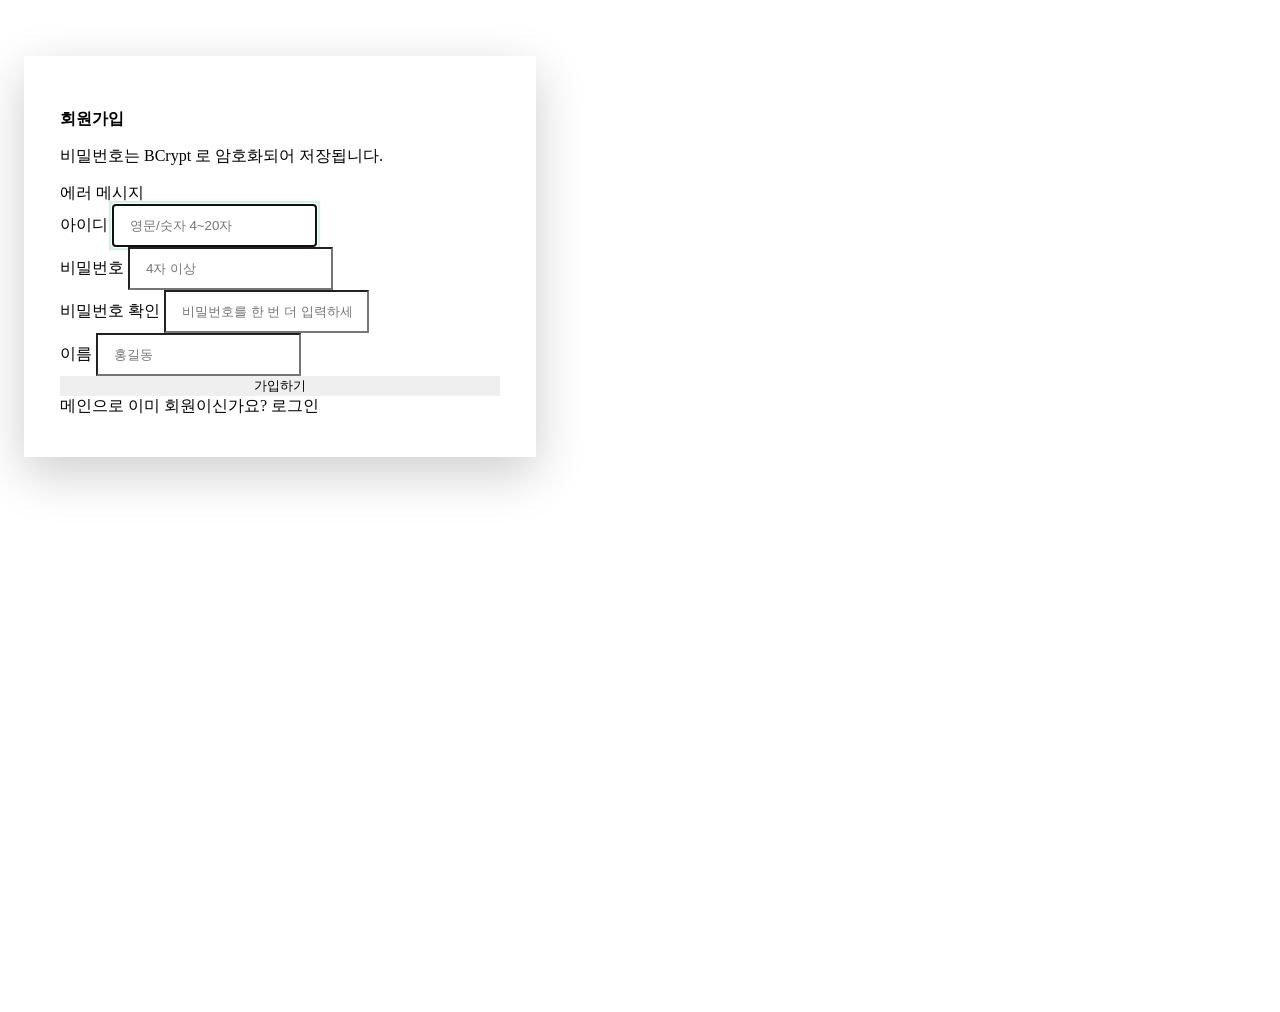
<file: demo/src/main/resources/templates/signup.html>
<!doctype html>
<html lang="ko" xmlns:th="http://www.thymeleaf.org">
    <head>
        <meta charset="utf-8">
        <meta name="viewport" content="width=device-width, initial-scale=1">
        <title>회원가입 - First Portfolio</title>

        <!-- [5주차 제공] 포트폴리오와 같은 부트스트랩/테마 CSS 사용 -->
        <link rel="preconnect" href="https://fonts.googleapis.com">
        <link rel="preconnect" href="https://fonts.gstatic.com" crossorigin>
        <link href="https://fonts.googleapis.com/css2?family=DM+Sans:wght@400;500;700&display=swap" rel="stylesheet">
        <link th:href="@{/css/bootstrap.min.css}" rel="stylesheet">
        <link th:href="@{/css/bootstrap-icons.css}" rel="stylesheet">
        <link th:href="@{/css/templatemo-first-portfolio-style.css}" rel="stylesheet">

        <style>
            .auth-page {
                min-height: 100vh;
                background: linear-gradient(135deg, var(--primary-color) 0%, #3d4580 100%);
                padding: 48px 16px;
            }
            .auth-card {
                background: var(--white-color);
                border-radius: var(--border-radius-medium);
                box-shadow: 0 1rem 3rem rgba(0, 0, 0, .2);
                max-width: 440px;
                width: 100%;
                padding: 40px 36px;
            }
            .auth-card h2 { font-size: var(--h4-font-size); color: var(--dark-color); }
            .auth-card .form-control {
                border-radius: var(--border-radius-small);
                padding: 12px 16px;
            }
            .auth-card .form-control:focus {
                border-color: var(--secondary-color);
                box-shadow: 0 0 0 .2rem rgba(20, 183, 137, .2);
            }
            .auth-card .custom-btn { width: 100%; border: 0; }
            .auth-icon {
                width: 64px; height: 64px; line-height: 64px;
                border-radius: 50%;
                background: var(--primary-color);
                color: var(--white-color);
                font-size: 28px;
                text-align: center;
            }
            .auth-links a { color: var(--primary-color); font-weight: var(--font-weight-medium); }
            .auth-links a:hover { color: var(--secondary-color); }
        </style>
    </head>

    <body>
        <main class="auth-page d-flex justify-content-center align-items-center">
            <div class="auth-card">

                <div class="text-center mb-4">
                    <a th:href="@{/}" class="d-inline-block auth-icon mb-3"><i class="bi-person-plus"></i></a>
                    <h2 class="mb-1">회원가입</h2>
                    <p class="text-muted mb-0">비밀번호는 BCrypt 로 암호화되어 저장됩니다.</p>
                </div>

                <!-- 가입 실패 메시지 : 컨트롤러에서 model.addAttribute("error", ...) 로 전달 -->
                <div th:if="${error}" class="alert alert-danger py-2" role="alert">
                    <i class="bi-exclamation-circle me-1"></i> <span th:text="${error}">에러 메시지</span>
                </div>

                <!-- name 속성 = MemberForm(DTO) 의 필드 이름 : username, password, passwordConfirm, name -->
                <!-- 가입 실패 시 입력값 유지 : ${memberForm?.username} (없으면 빈 값) -->
                <form th:action="@{/signup}" method="post">
                    <div class="mb-3">
                        <label for="username" class="form-label">아이디</label>
                        <input type="text" class="form-control" id="username" name="username"
                               th:value="${memberForm?.username}"
                               placeholder="영문/숫자 4~20자" minlength="4" maxlength="20" required autofocus>
                    </div>

                    <div class="mb-3">
                        <label for="password" class="form-label">비밀번호</label>
                        <input type="password" class="form-control" id="password" name="password"
                               placeholder="4자 이상" minlength="4" required>
                    </div>

                    <div class="mb-3">
                        <label for="passwordConfirm" class="form-label">비밀번호 확인</label>
                        <input type="password" class="form-control" id="passwordConfirm" name="passwordConfirm"
                               placeholder="비밀번호를 한 번 더 입력하세요" minlength="4" required>
                    </div>

                    <div class="mb-4">
                        <label for="name" class="form-label">이름</label>
                        <input type="text" class="form-control" id="name" name="name"
                               th:value="${memberForm?.name}"
                               placeholder="홍길동" maxlength="50" required>
                    </div>

                    <button type="submit" class="custom-btn btn">가입하기</button>
                </form>

                <div class="auth-links d-flex justify-content-between mt-4">
                    <a th:href="@{/}"><i class="bi-house me-1"></i>메인으로</a>
                    <a th:href="@{/login}">이미 회원이신가요? 로그인<i class="bi-arrow-right ms-1"></i></a>
                </div>
            </div>
        </main>
    </body>
</html>
</file>
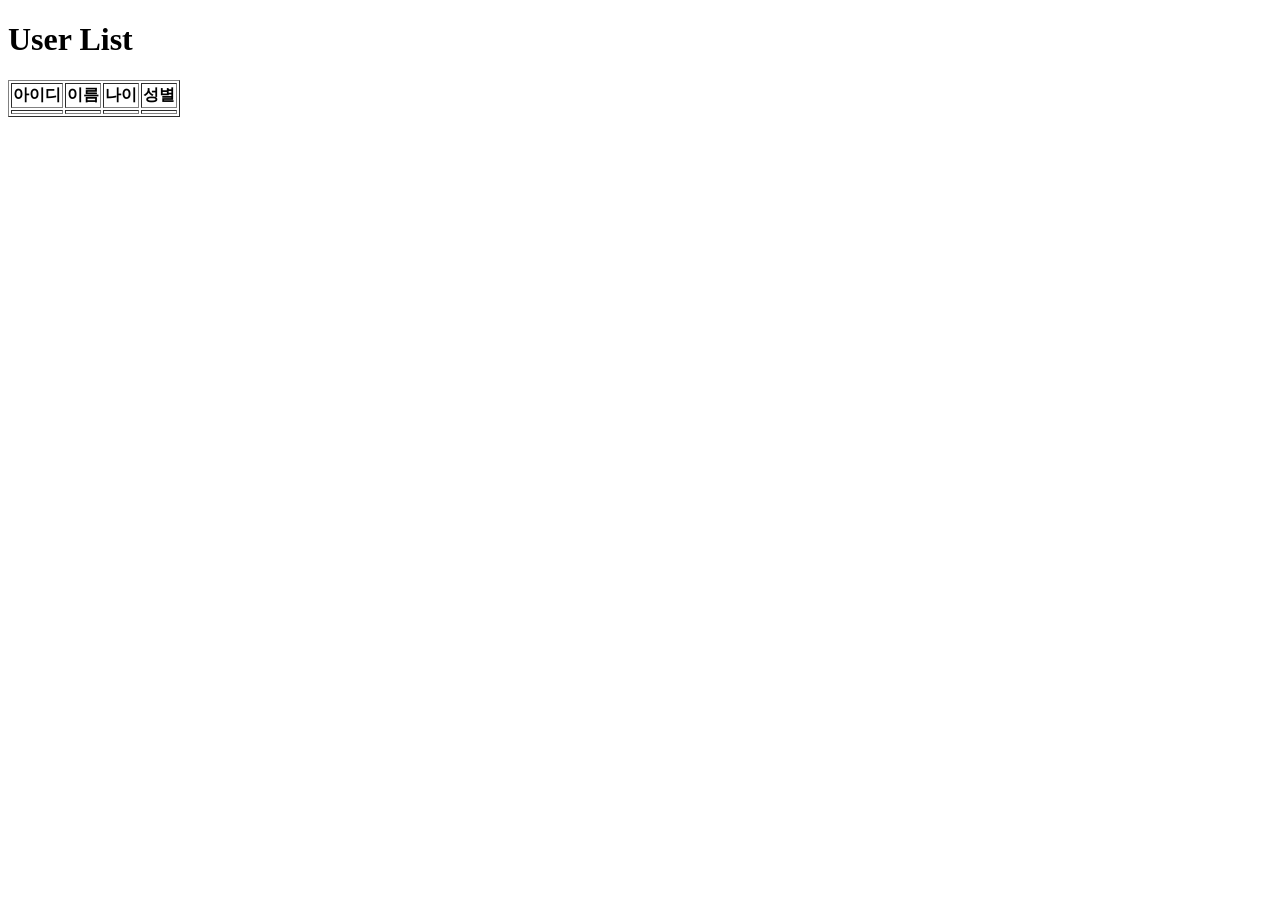
<file: demo/src/main/resources/templates/testdb.html>
<!DOCTYPE html>
<html xmlns:th="http://www.thymeleaf.org">
<head>
    <title>데이터베이스 테스트</title>
</head>
<body>
    <h1>User List</h1>
    <!--
    <p>아이디(기본키) : <span th:text="${data4.id}"></span></p>
    <p>이름 : <span th:text="${data4.name}"></span></p>
    -->
    <table border="1">
    <tr>
        <th>아이디</th>
        <th>이름</th>
        <th>나이</th>
        <th>성별</th>
    </tr>
    <tr th:each="user : ${users}">
        <td th:text="${user.id}"></td>
        <td th:text="${user.name}"></td>
        <td th:text="${user.age}"></td>
        <td th:text="${user.gender}"></td>
    </tr>
</table>
</body>
</html>
</file>
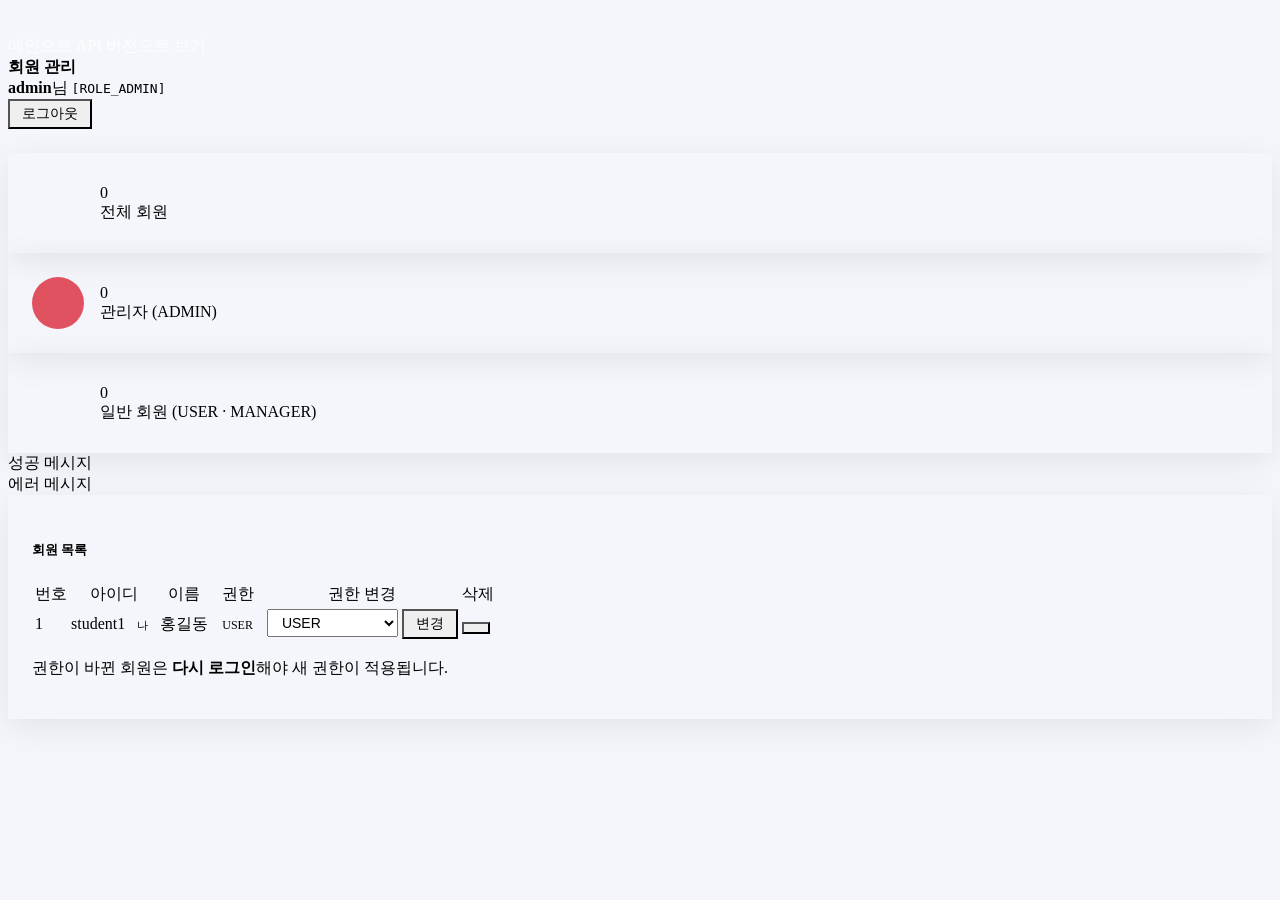
<file: demo/src/main/resources/templates/admin/members.html>
<!doctype html>
<html lang="ko" xmlns:th="http://www.thymeleaf.org" xmlns:sec="http://www.thymeleaf.org/extras/spring-security">
    <head>
        <meta charset="utf-8">
        <meta name="viewport" content="width=device-width, initial-scale=1">
        <title>회원 관리 - 관리자</title>

        <!-- [6주차 제공] 포트폴리오와 같은 부트스트랩/테마 CSS 사용 -->
        <link rel="preconnect" href="https://fonts.googleapis.com">
        <link rel="preconnect" href="https://fonts.gstatic.com" crossorigin>
        <link href="https://fonts.googleapis.com/css2?family=DM+Sans:wght@400;500;700&display=swap" rel="stylesheet">
        <link th:href="@{/css/bootstrap.min.css}" rel="stylesheet">
        <link th:href="@{/css/bootstrap-icons.css}" rel="stylesheet">
        <link th:href="@{/css/templatemo-first-portfolio-style.css}" rel="stylesheet">

        <style>
            body { background: #f4f6fb; }
            .admin-header {
                background: linear-gradient(135deg, var(--primary-color) 0%, #3d4580 100%);
                color: var(--white-color);
                padding: 28px 0 88px;
            }
            .admin-header h1 { color: var(--white-color); font-size: var(--h3-font-size); margin: 0; }
            .admin-header a { color: rgba(255, 255, 255, .85); }
            .admin-header a:hover { color: var(--white-color); }
            .admin-body { margin-top: -64px; padding-bottom: 48px; }
            .admin-card {
                background: var(--white-color);
                border-radius: var(--border-radius-medium);
                box-shadow: 0 .5rem 2rem rgba(0, 0, 0, .08);
                padding: 24px;
            }
            .stat-card { display: flex; align-items: center; gap: 16px; }
            .stat-icon {
                width: 52px; height: 52px; line-height: 52px; border-radius: 50%;
                text-align: center; font-size: 24px; color: var(--white-color);
            }
            .stat-num { font-size: var(--h4-font-size); font-weight: var(--font-weight-bold); color: var(--dark-color); line-height: 1.2; }
            .stat-label { color: var(--p-color); font-size: var(--copyright-font-size); }
            .table th { color: var(--p-color); font-weight: var(--font-weight-medium); font-size: var(--copyright-font-size); white-space: nowrap; }
            .table td { vertical-align: middle; }
            .role-badge { font-size: 12px; font-weight: var(--font-weight-bold); padding: 4px 10px; border-radius: 20px; color: var(--white-color); }
            .role-ADMIN   { background: #e05260; }
            .role-MANAGER { background: #f0a030; }
            .role-USER    { background: var(--secondary-color); }
            .me-badge { font-size: 11px; background: var(--primary-color); color: var(--white-color); padding: 2px 8px; border-radius: 10px; }
            .role-select { width: auto; display: inline-block; padding: 4px 28px 4px 10px; font-size: 14px; }
            .btn-sm-custom { padding: 4px 12px; font-size: 14px; border-radius: var(--border-radius-small); }
        </style>
    </head>

    <body>
        <!-- 관리자 상단 영역 -->
        <header class="admin-header">
            <div class="container d-flex flex-wrap justify-content-between align-items-center gap-3">
                <div>
                    <a th:href="@{/}" class="small"><i class="bi-house me-1"></i>메인으로</a>
                    <!-- [7주차] 같은 기능을 JSON API(fetch)로 동작시키는 화면 -->
                    <a th:href="@{/admin/members-api}" class="small ms-3"><i class="bi-braces me-1"></i>API 버전으로 보기</a>
                    <h1 class="mt-1"><i class="bi-shield-lock me-2"></i>회원 관리</h1>
                </div>
                <div class="d-flex align-items-center gap-3">
                    <!-- sec:authentication="name" : 로그인 아이디 / principal.authorities : 내 권한 목록 -->
                    <span><i class="bi-person-circle me-1"></i><strong sec:authentication="name">admin</strong>님
                        <code class="ms-1 text-white" sec:authentication="principal.authorities">[ROLE_ADMIN]</code></span>
                    <form th:action="@{/logout}" method="post" class="m-0">
                        <button type="submit" class="btn btn-light btn-sm-custom"><i class="bi-box-arrow-right me-1"></i>로그아웃</button>
                    </form>
                </div>
            </div>
        </header>

        <main class="admin-body">
            <div class="container">

                <!-- 회원 통계 : ${members} = 컨트롤러가 넘겨준 회원 목록 -->
                <!-- members.?[조건] : 목록에서 조건에 맞는 것만 골라내기 (SpEL 선택 문법) -->
                <div class="row g-3 mb-4">
                    <div class="col-md-4">
                        <div class="admin-card stat-card">
                            <div class="stat-icon" style="background: var(--primary-color);"><i class="bi-people"></i></div>
                            <div>
                                <div class="stat-num" th:text="${#lists.size(members)}">0</div>
                                <div class="stat-label">전체 회원</div>
                            </div>
                        </div>
                    </div>
                    <div class="col-md-4">
                        <div class="admin-card stat-card">
                            <div class="stat-icon role-ADMIN"><i class="bi-shield-check"></i></div>
                            <div>
                                <div class="stat-num" th:text="${members.?[role == 'ADMIN'].size()}">0</div>
                                <div class="stat-label">관리자 (ADMIN)</div>
                            </div>
                        </div>
                    </div>
                    <div class="col-md-4">
                        <div class="admin-card stat-card">
                            <div class="stat-icon role-USER"><i class="bi-person"></i></div>
                            <div>
                                <div class="stat-num" th:text="${members.?[role != 'ADMIN'].size()}">0</div>
                                <div class="stat-label">일반 회원 (USER · MANAGER)</div>
                            </div>
                        </div>
                    </div>
                </div>

                <!-- 처리 결과 메시지 : 컨트롤러에서 redirect.addFlashAttribute("message" / "error", ...) -->
                <div th:if="${message}" class="alert alert-success py-2" role="alert">
                    <i class="bi-check-circle me-1"></i> <span th:text="${message}">성공 메시지</span>
                </div>
                <div th:if="${error}" class="alert alert-danger py-2" role="alert">
                    <i class="bi-exclamation-circle me-1"></i> <span th:text="${error}">에러 메시지</span>
                </div>

                <!-- 회원 목록 -->
                <div class="admin-card">
                    <h5 class="mb-3"><i class="bi-list-ul me-2"></i>회원 목록</h5>
                    <div class="table-responsive">
                        <table class="table table-hover mb-0">
                            <thead>
                                <tr>
                                    <th>번호</th><th>아이디</th><th>이름</th><th>권한</th><th>권한 변경</th><th>삭제</th>
                                </tr>
                            </thead>
                            <tbody>
                                <tr th:each="m : ${members}">
                                    <td th:text="${m.id}">1</td>
                                    <td>
                                        <span th:text="${m.username}">student1</span>
                                        <!-- #authentication.name : 로그인한 내 아이디 → 내 계정 표시 -->
                                        <span th:if="${m.username == #authentication.name}" class="me-badge ms-1">나</span>
                                    </td>
                                    <td th:text="${m.name}">홍길동</td>
                                    <td><span class="role-badge" th:classappend="'role-' + ${m.role}" th:text="${m.role}">USER</span></td>
                                    <td>
                                        <!-- 권한 변경 : POST /admin/members/{id}/role , 파라미터 role -->
                                        <form th:action="@{/admin/members/{id}/role(id=${m.id})}" method="post" class="d-flex gap-2 m-0">
                                            <select name="role" class="form-select role-select">
                                                <option value="USER" th:selected="${m.role == 'USER'}">USER</option>
                                                <option value="MANAGER" th:selected="${m.role == 'MANAGER'}">MANAGER</option>
                                                <option value="ADMIN" th:selected="${m.role == 'ADMIN'}">ADMIN</option>
                                            </select>
                                            <button type="submit" class="btn btn-outline-primary btn-sm-custom">변경</button>
                                        </form>
                                    </td>
                                    <td>
                                        <!-- 회원 삭제 : POST /admin/members/{id}/delete -->
                                        <form th:action="@{/admin/members/{id}/delete(id=${m.id})}" method="post" class="m-0"
                                              onsubmit="return confirm('정말 삭제하시겠습니까?');">
                                            <button type="submit" class="btn btn-outline-danger btn-sm-custom"><i class="bi-trash"></i></button>
                                        </form>
                                    </td>
                                </tr>
                            </tbody>
                        </table>
                    </div>
                    <p class="text-muted small mt-3 mb-0">
                        <i class="bi-info-circle me-1"></i>권한이 바뀐 회원은 <strong>다시 로그인</strong>해야 새 권한이 적용됩니다.
                    </p>
                </div>

            </div>
        </main>
    </body>
</html>
</file>
